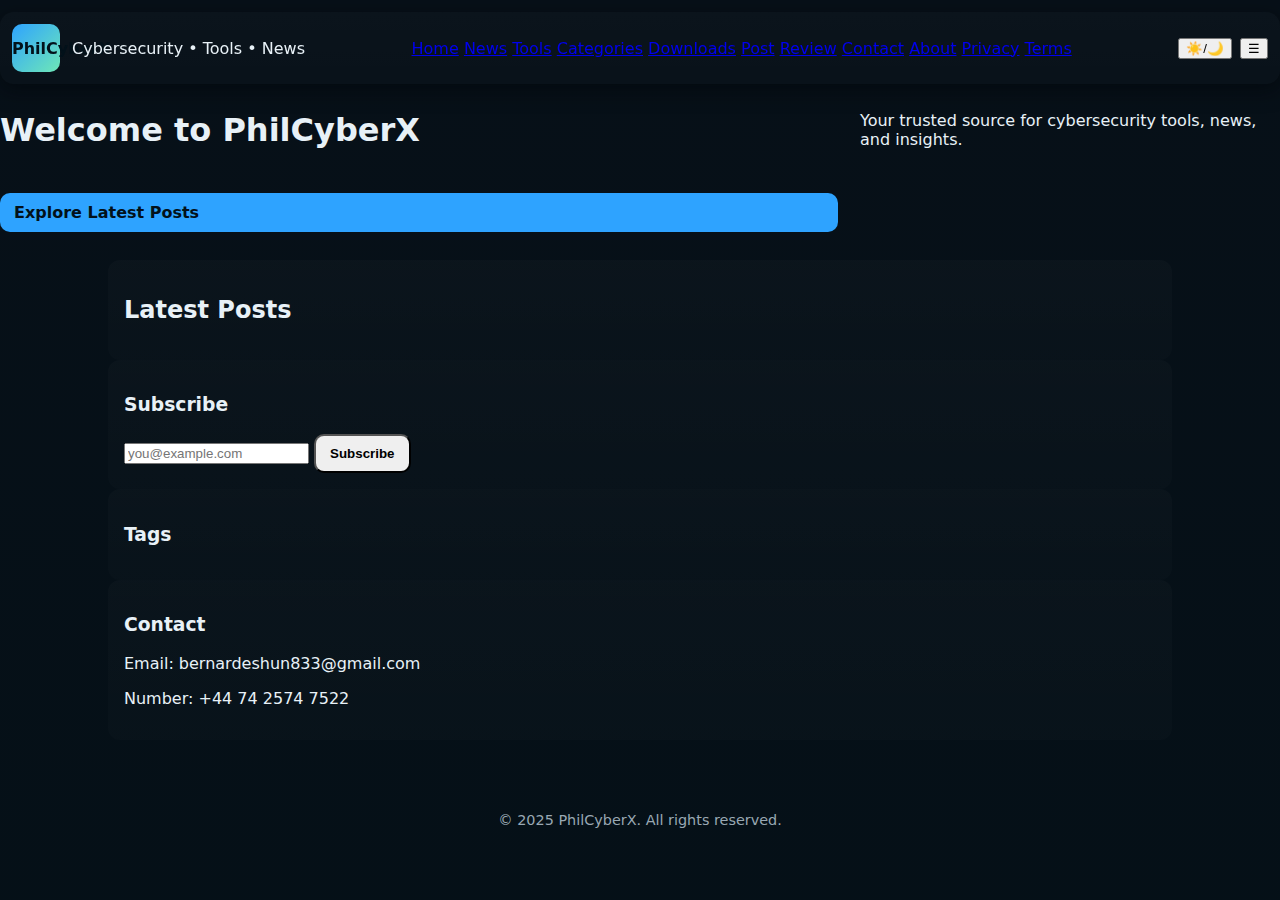
<file: index.html>
<!DOCTYPE html>
<html lang="en">
<head>
    <meta charset="UTF-8">
    <meta name="viewport" content="width=device-width, initial-scale=1.0">
    <title>PhilCyberX</title>

    <link rel="stylesheet" href="assets/css/style.css">
</head>

<body>

<!-- ===== MODERN ANIMATED HEADER ===== -->
<header class="site-header">
    <div class="header-inner">

        <div class="brand">
            <span class="logo">PhilCyberX</span>
            <span class="subtitle">Cybersecurity • Tools • News</span>
        </div>

        <nav class="nav-links">
            <a href="index.html">Home</a>
            <a href="news.html">News</a>
            <a href="tools.html">Tools</a>
            <a href="categories.html">Categories</a>
            <a href="download.html">Downloads</a>
            <a href="post-template.html">Post</a>
            <a href="review.html">Review</a>
            <a href="contact.html">Contact</a>
            <a href="about.html">About</a>
            <a href="privacy.html">Privacy</a>
            <a href="terms.html">Terms</a>
        </nav>

        <div class="actions">
            <button class="theme-toggle">☀️/🌙</button>
            <button class="menu-toggle">☰</button>
        </div>

    </div>
</header>

<!-- ===== HERO SECTION ===== -->
<section class="hero reveal">
    <h1>Welcome to PhilCyberX</h1>
    <p>Your trusted source for cybersecurity tools, news, and insights.</p>
    <a href="news.html" class="btn primary">Explore Latest Posts</a>
</section>

<div class="container main-content">

    <!-- ===== LATEST POSTS ===== -->
    <section id="posts" class="panel reveal">
        <h2>Latest Posts</h2>
        <div id="postsGrid" class="posts-grid"></div>
    </section>

    <!-- ===== SUBSCRIBE ===== -->
    <aside class="panel reveal">
        <h3>Subscribe</h3>
        <form id="subscribeForm" onsubmit="event.preventDefault(); alert('Subscribed (demo)')">
            <input type="email" placeholder="you@example.com" required>
            <button class="btn" type="submit">Subscribe</button>
        </form>
    </aside>

    <!-- ===== TAG CLOUD ===== -->
    <aside class="panel reveal">
        <h3>Tags</h3>
        <div id="tagCloud" class="tag-cloud"></div>
    </aside>

    <!-- ===== CONTACT ===== -->
    <section id="contact" class="panel reveal">
        <h3>Contact</h3>
        <p>Email: bernardeshun833@gmail.com</p>
        <p>Number: +44 74 2574 7522</p>
    </section>

</div>

<!-- ===== FOOTER ===== -->
<footer class="site-footer">
    <div class="container">
        © 2025 PhilCyberX. All rights reserved.
    </div>
</footer>

<script src="assets/js/main.js"></script>

</body>
</html>
</file>
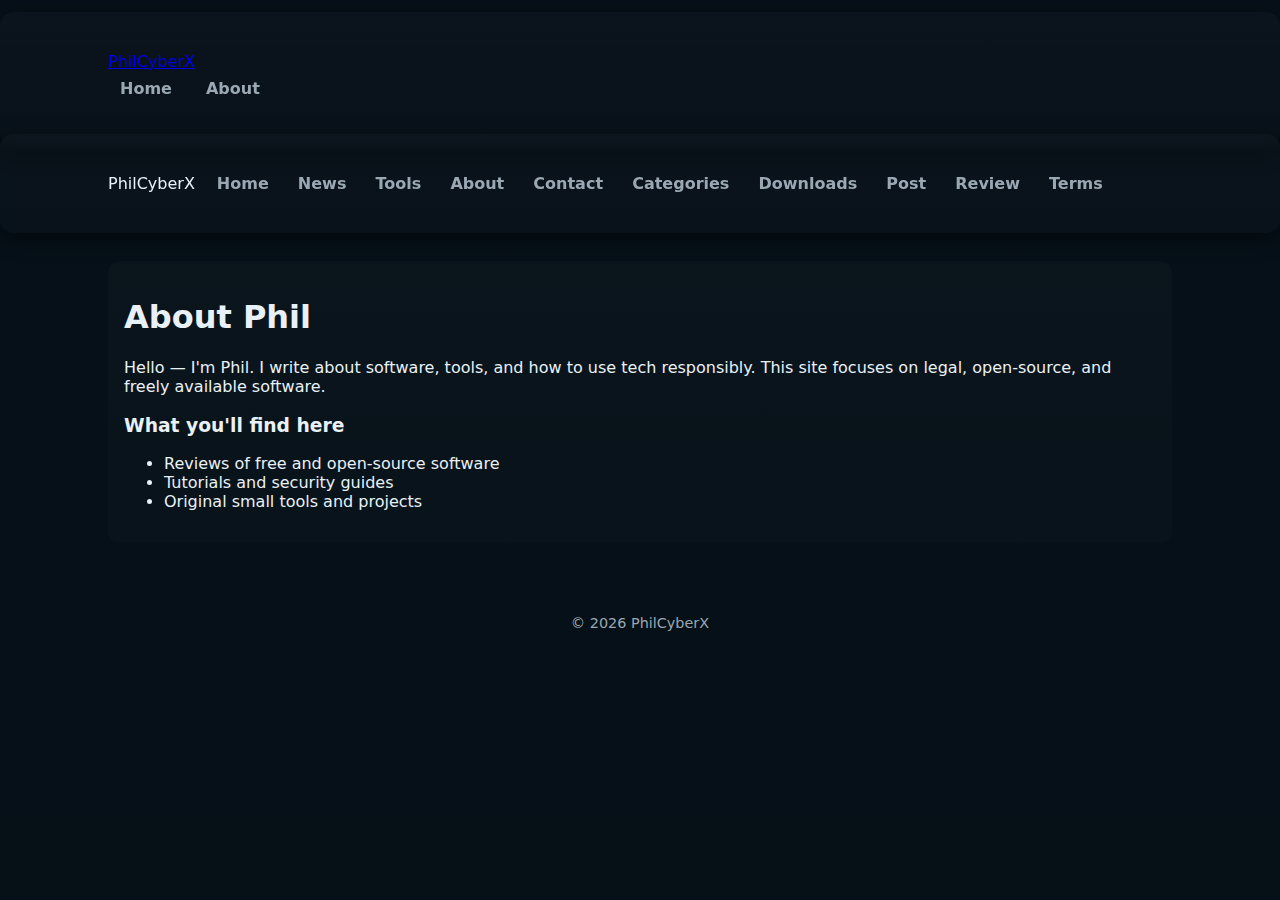
<file: about.html>
<!doctype html>
<html lang="en"><head>
<meta charset="utf-8" /><meta name="viewport" content="width=device-width,initial-scale=1" />
<title>About — PhilCyberX</title>
<link rel="stylesheet" href="assets/css/style.css">
</head><body>
<header class="site-header">
<div class="container">
<a class="logo" href="/">PhilCyberX</a>
<nav class="main-nav">
<a href="/">Home</a>
<a href="about.html">About</a>
</nav>
</div>
</header>

<header class="site-header">
    <div class="container main-nav">
        <div class="logo">PhilCyberX</div>

        <nav>
            <a href="index.html">Home</a>
            <a href="news.html">News</a>
            <a href="tools.html">Tools</a>
            <a href="about.html">About</a>
            <a href="contact.html">Contact</a>
            <a href="categories.html">Categories</a>
            <a href="download.html">Downloads</a>
            <a href="post-template.html">Post</a>
            <a href="review.html">Review</a>
            <a href="terms.html">Terms</a>
        </nav>
    </div>
</header>

<main class="container">
<article class="panel">
<h1>About Phil</h1>
<p>Hello — I'm Phil. I write about software, tools, and how to use tech responsibly. This site focuses on legal, open-source, and freely available software.</p>
<h3>What you'll find here</h3>
<ul>
<li>Reviews of free and open-source software</li>
<li>Tutorials and security guides</li>
<li>Original small tools and projects</li>
</ul>
</article>
</main>


<footer class="site-footer"><div class="container"><p>© <span id="year2"></span> PhilCyberX</p></div></footer>
<script>document.getElementById('year2').textContent = new Date().getFullYear();</script>
</body></html>
</file>
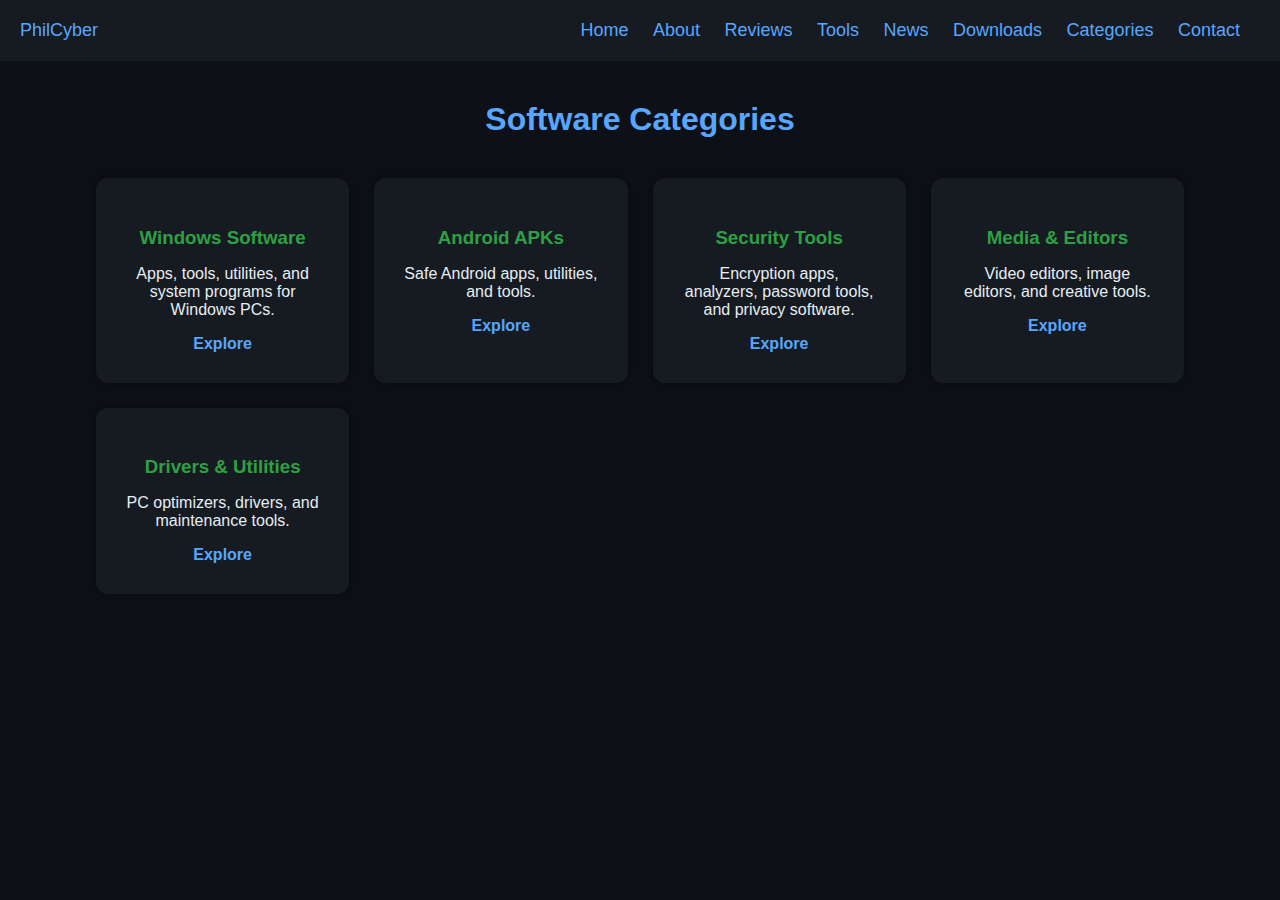
<file: categories.html>
<!DOCTYPE html>
<html lang="en">
<head>
    <meta charset="UTF-8" />
    <meta name="viewport" content="width=device-width, initial-scale=1.0" />
    <title>Categories • PhilCyber</title>

    <style>
        body {
            background: #0d1117;
            color: #e6edf3;
            font-family: Arial, sans-serif;
            margin: 0;
            padding: 0;
        }

        header {
            background: #161b22;
            padding: 20px;
            display: flex;
            justify-content: space-between;
            align-items: center;
        }

        header a {
            color: #58a6ff;
            margin-right: 20px;
            text-decoration: none;
            font-size: 18px;
        }

        h1 {
            text-align: center;
            margin-top: 40px;
            color: #58a6ff;
        }

        .cat-section {
            width: 85%;
            margin: 40px auto;
            display: grid;
            grid-template-columns: repeat(auto-fit, minmax(250px, 1fr));
            gap: 25px;
        }

        .cat-card {
            background: #161b22;
            border-radius: 12px;
            padding: 30px;
            text-align: center;
            box-shadow: 0 0 10px rgba(0,0,0,0.5);
            transition: 0.3s;
        }

        .cat-card:hover {
            transform: scale(1.05);
            background: #1c2331;
        }

        .cat-card h3 {
            color: #2ea043;
            margin-bottom: 10px;
        }

        .cat-card a {
            color: #58a6ff;
            text-decoration: none;
            font-weight: bold;
        }

        .cat-card a:hover {
            text-decoration: underline;
        }
    </style>
</head>
<body>

<header>
    <div><a href="index.html">PhilCyber</a></div>
    <nav>
        <a href="index.html">Home</a>
        <a href="about.html">About</a>
        <a href="reviews.html">Reviews</a>
        <a href="tools.html">Tools</a>
        <a href="news.html">News</a>
        <a href="downloads.html">Downloads</a>
        <a href="categories.html">Categories</a>
        <a href="contact.html">Contact</a>
    </nav>
</header>

<h1>Software Categories</h1>

<div class="cat-section">

    <div class="cat-card">
        <h3>Windows Software</h3>
        <p>Apps, tools, utilities, and system programs for Windows PCs.</p>
        <a href="downloads.html">Explore</a>
    </div>

    <div class="cat-card">
        <h3>Android APKs</h3>
        <p>Safe Android apps, utilities, and tools.</p>
        <a href="#">Explore</a>
    </div>

    <div class="cat-card">
        <h3>Security Tools</h3>
        <p>Encryption apps, analyzers, password tools, and privacy software.</p>
        <a href="tools.html">Explore</a>
    </div>

    <div class="cat-card">
        <h3>Media & Editors</h3>
        <p>Video editors, image editors, and creative tools.</p>
        <a href="downloads.html">Explore</a>
    </div>

    <div class="cat-card">
        <h3>Drivers & Utilities</h3>
        <p>PC optimizers, drivers, and maintenance tools.</p>
        <a href="#">Explore</a>
    </div>

</div>

</body>
</html>
</file>
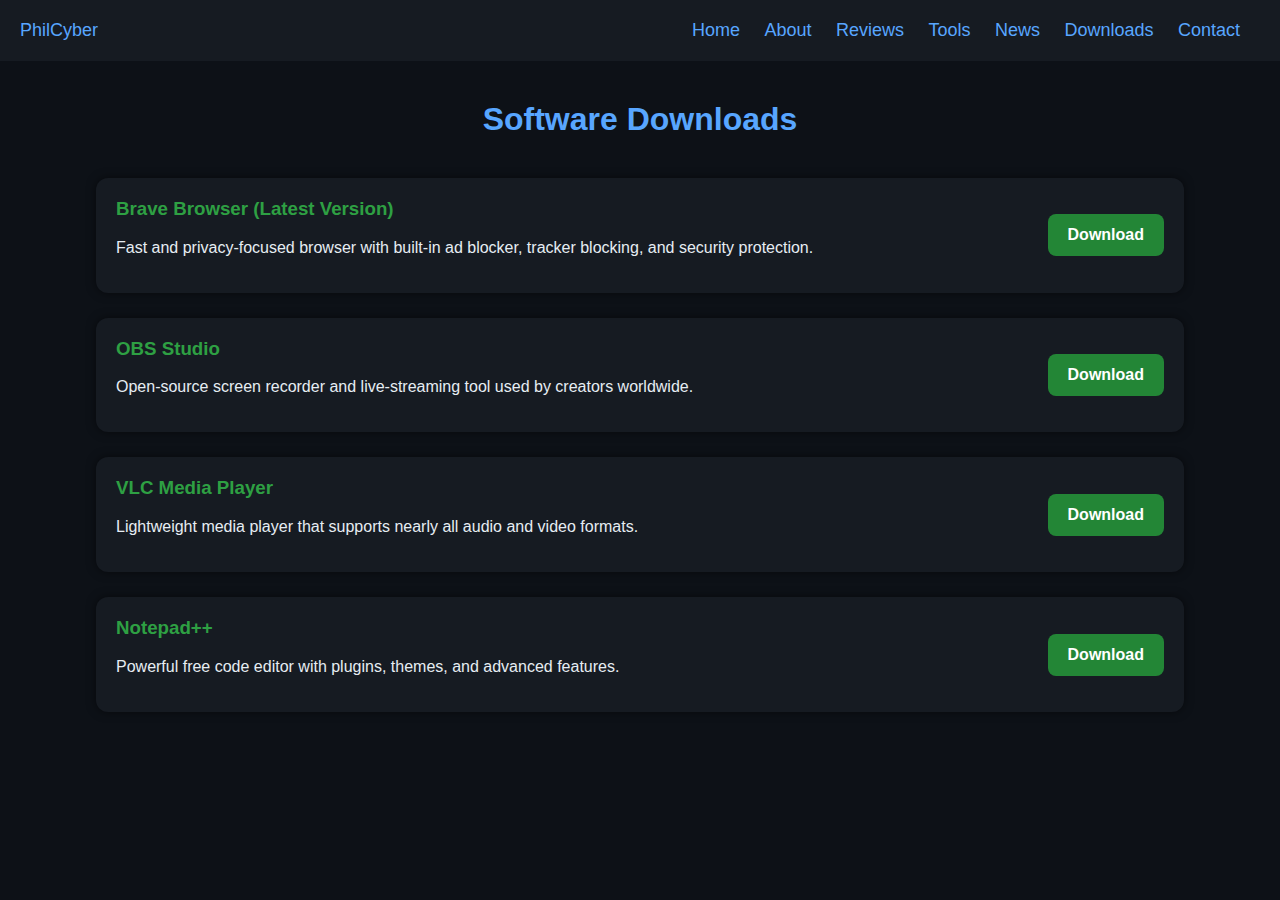
<file: download.html>
<!DOCTYPE html>
<html lang="en">
<head>
    <meta charset="UTF-8" />
    <meta name="viewport" content="width=device-width, initial-scale=1.0" />
    <title>Downloads • PhilCyber</title>

    <style>
        body {
            background: #0d1117;
            color: #e6edf3;
            font-family: Arial, sans-serif;
            margin: 0;
            padding: 0;
        }

        header {
            background: #161b22;
            padding: 20px;
            display: flex;
            justify-content: space-between;
            align-items: center;
        }

        header a {
            color: #58a6ff;
            margin-right: 20px;
            text-decoration: none;
            font-size: 18px;
        }

        h1 {
            text-align: center;
            margin-top: 40px;
            color: #58a6ff;
        }

        .download-section {
            width: 85%;
            margin: 40px auto;
        }

        .download-card {
            background: #161b22;
            padding: 20px;
            border-radius: 12px;
            margin-bottom: 25px;
            display: flex;
            justify-content: space-between;
            align-items: center;
            box-shadow: 0 0 10px rgba(0,0,0,0.5);
        }

        .download-info {
            width: 70%;
        }

        .download-card h3 {
            color: #2ea043;
            margin-top: 0;
        }

        .download-btn {
            background: #238636;
            padding: 12px 20px;
            color: white;
            border-radius: 8px;
            text-decoration: none;
            font-weight: bold;
            font-size: 16px;
        }

        .download-btn:hover {
            background: #2ea043;
        }
    </style>
</head>
<body>

<header>
  <div><a href="index.html">PhilCyber</a></div>
    <nav>
        <a href="index.html">Home</a>
        <a href="about.html">About</a>
        <a href="reviews.html">Reviews</a>
        <a href="tools.html">Tools</a>
        <a href="news.html">News</a>
        <a href="downloads.html">Downloads</a>
        <a href="contact.html">Contact</a>
    </nav>
</header>

<h1>Software Downloads</h1>

<div class="download-section">

    <div class="download-card">
        <div class="download-info">
            <h3>Brave Browser (Latest Version)</h3>
            <p>Fast and privacy-focused browser with built-in ad blocker, tracker blocking, and security protection.</p>
        </div>
        <a class="download-btn" href="https://brave.com/download/" target="_blank">Download</a>
    </div>

    <div class="download-card">
        <div class="download-info">
            <h3>OBS Studio</h3>
            <p>Open-source screen recorder and live-streaming tool used by creators worldwide.</p>
        </div>
        <a class="download-btn" href="https://obsproject.com/" target="_blank">Download</a>
    </div>

    <div class="download-card">
        <div class="download-info">
            <h3>VLC Media Player</h3>
            <p>Lightweight media player that supports nearly all audio and video formats.</p>
        </div>
        <a class="download-btn" href="https://www.videolan.org/vlc/" target="_blank">Download</a>
    </div>

    <div class="download-card">
        <div class="download-info">
            <h3>Notepad++</h3>
            <p>Powerful free code editor with plugins, themes, and advanced features.</p>
        </div>
        <a class="download-btn" href="https://notepad-plus-plus.org/downloads/" target="_blank">Download</a>
    </div>

</div>

</body>
</html>
</file>
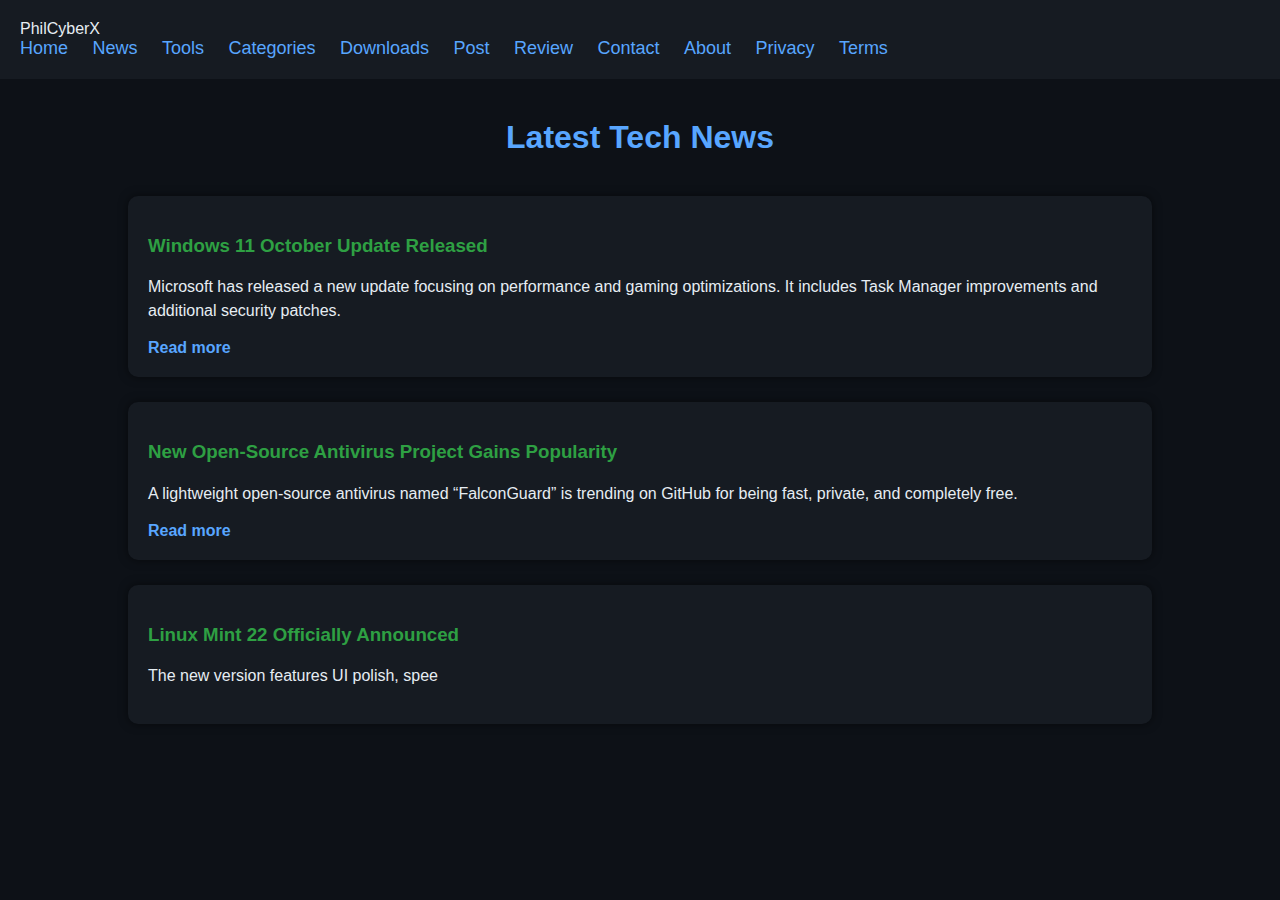
<file: news.html>
<!DOCTYPE html>
<html lang="en">
<head>
    <meta charset="UTF-8" />
    <meta name="viewport" content="width=device-width, initial-scale=1.0" />
    <title>News • PhilCyberX</title>

    <style>
        body {
            background: #0d1117;
            color: #e6edf3;
            font-family: Arial, sans-serif;
            margin: 0;
            padding: 0;
        }

        header {
            background: #161b22;
            padding: 20px;
            display: flex;
            justify-content: space-between;
            align-items: center;
        }

        header a {
            color: #58a6ff;
            margin-right: 20px;
            text-decoration: none;
            font-size: 18px;
        }

        h1 {
            text-align: center;
            margin-top: 40px;
            color: #58a6ff;
        }

        .news-section {
            width: 80%;
            margin: 40px auto;
        }

        .news-card {
            background: #161b22;
            padding: 20px;
            border-radius: 10px;
            margin-bottom: 25px;
            box-shadow: 0 0 10px rgba(0,0,0,0.5);
        }

        .news-card h3 {
            color: #2ea043;
        }

        .news-card p {
            line-height: 1.5;
        }

        .readmore {
            color: #58a6ff;
            text-decoration: none;
            font-weight: bold;
        }

        .readmore:hover {
            text-decoration: underline;
        }
    </style>
</head>
<body>

<header class="site-header">
    <div class="container main-nav">
        <div class="logo">PhilCyberX</div>
        <nav>
            <a href="index.html">Home</a>
            <a href="news.html">News</a>
            <a href="tools.html">Tools</a>
            <a href="categories.html">Categories</a>
            <a href="download.html">Downloads</a>
            <a href="post-template.html">Post</a>
            <a href="review.html">Review</a>
            <a href="contact.html">Contact</a>
            <a href="about.html">About</a>
            <a href="privacy.html">Privacy</a>
            <a href="terms.html">Terms</a>
        </nav>
    </div>
</header>

<h1>Latest Tech News</h1>

<div class="news-section">

    <div class="news-card">
        <h3>Windows 11 October Update Released</h3>
        <p>Microsoft has released a new update focusing on performance and gaming optimizations. It includes Task Manager improvements and additional security patches.</p>
        <a class="readmore" href="#" target="_blank">Read more</a>
    </div>

    <div class="news-card">
        <h3>New Open-Source Antivirus Project Gains Popularity</h3>
        <p>A lightweight open-source antivirus named “FalconGuard” is trending on GitHub for being fast, private, and completely free.</p>
        <a class="readmore" href="#" target="_blank">Read more</a>
    </div>

    <div class="news-card">
        <h3>Linux Mint 22 Officially Announced</h3>
        <p>The new version features UI polish, spee
</file>
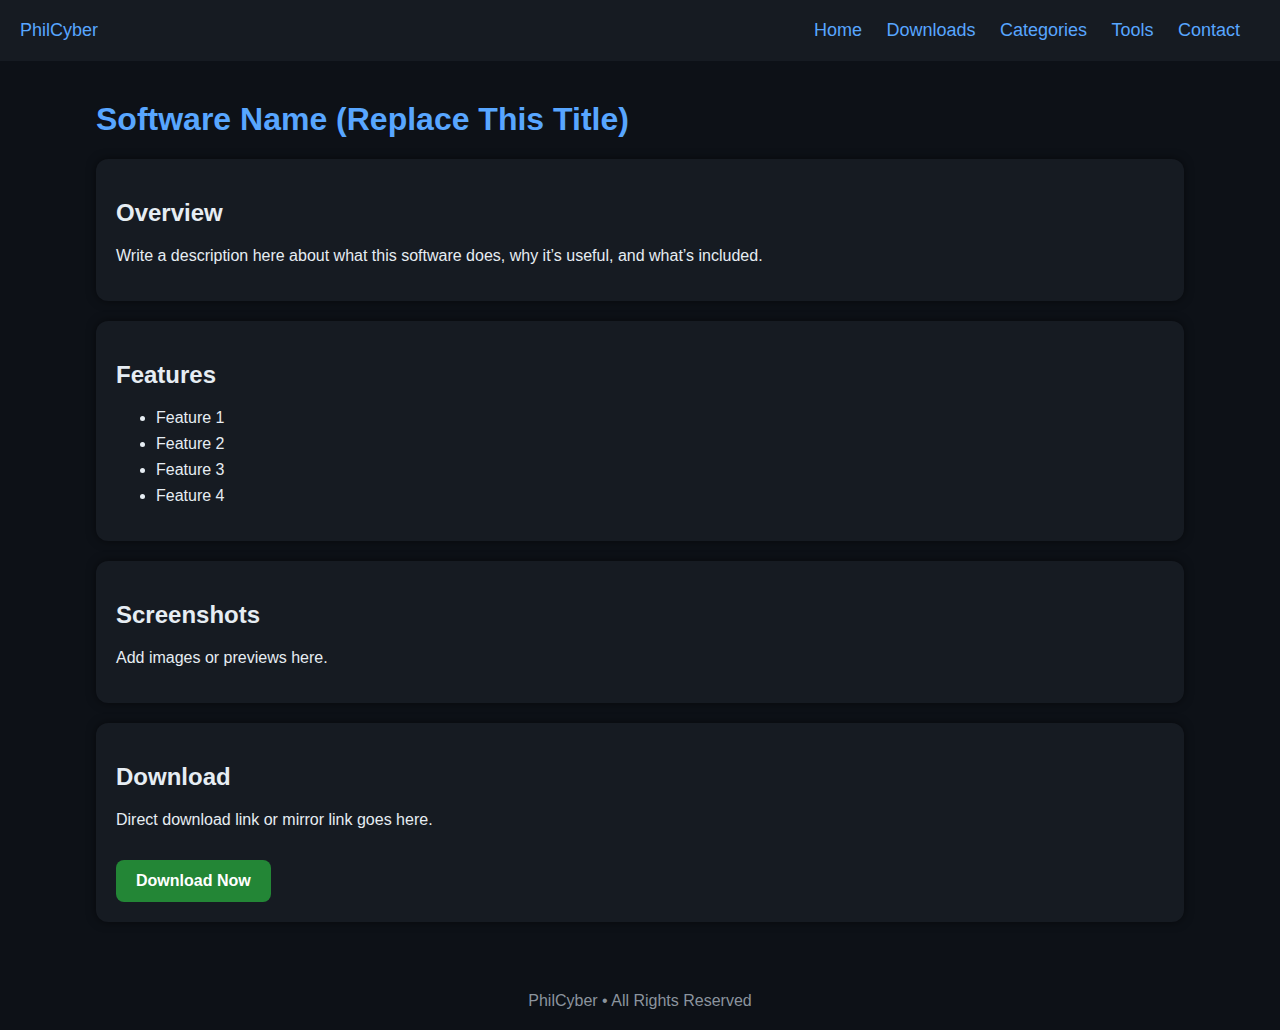
<file: post-template.html>
<!DOCTYPE html>
<html lang="en">
<head>
    <meta charset="UTF-8" />
    <meta name="viewport" content="width=device-width, initial-scale=1.0" />
    <title>Software Post • PhilCyber</title>

    <style>
        body {
            background: #0d1117;
            color: #e6edf3;
            font-family: Arial, sans-serif;
            margin: 0;
            padding: 0;
        }

        header {
            background: #161b22;
            padding: 20px;
            display: flex;
            justify-content: space-between;
            align-items: center;
        }

        header a {
            color: #58a6ff;
            margin-right: 20px;
            text-decoration: none;
            font-size: 18px;
        }

        .container {
            width: 85%;
            margin: 40px auto;
        }

        h1 {
            color: #58a6ff;
        }

        .info-box {
            background: #161b22;
            padding: 20px;
            border-radius: 12px;
            margin-top: 20px;
            box-shadow: 0 0 10px rgba(0,0,0,0.5);
        }

        .download-btn {
            display: inline-block;
            margin-top: 15px;
            padding: 12px 20px;
            background: #238636;
            color: #fff;
            border-radius: 8px;
            font-weight: bold;
            text-decoration: none;
            font-size: 16px;
        }

        .download-btn:hover {
            background: #2ea043;
        }

        ul {
            margin-top: 10px;
        }

        ul li {
            margin-bottom: 8px;
        }

        footer {
            margin-top: 50px;
            text-align: center;
            padding: 20px;
            color: #8b949e;
        }
    </style>
</head>
<body>

<header>
    <div><a href="index.html">PhilCyber</a></div>
    <nav>
        <a href="index.html">Home</a>
        <a href="downloads.html">Downloads</a>
        <a href="categories.html">Categories</a>
        <a href="tools.html">Tools</a>
        <a href="contact.html">Contact</a>
    </nav>
</header>

<div class="container">

    <h1>Software Name (Replace This Title)</h1>

    <div class="info-box">
        <h2>Overview</h2>
        <p>Write a description here about what this software does, why it’s useful, and what’s included.</p>
    </div>

    <div class="info-box">
        <h2>Features</h2>
        <ul>
            <li>Feature 1</li>
            <li>Feature 2</li>
            <li>Feature 3</li>
            <li>Feature 4</li>
        </ul>
    </div>

    <div class="info-box">
        <h2>Screenshots</h2>
        <p>Add images or previews here.</p>
    </div>

    <div class="info-box">
        <h2>Download</h2>
        <p>Direct download link or mirror link goes here.</p>
        <a class="download-btn" href="#" target="_blank">Download Now</a>
    </div>

</div>

<footer>
    PhilCyber • All Rights Reserved
</footer>

</body>
</html>
</file>
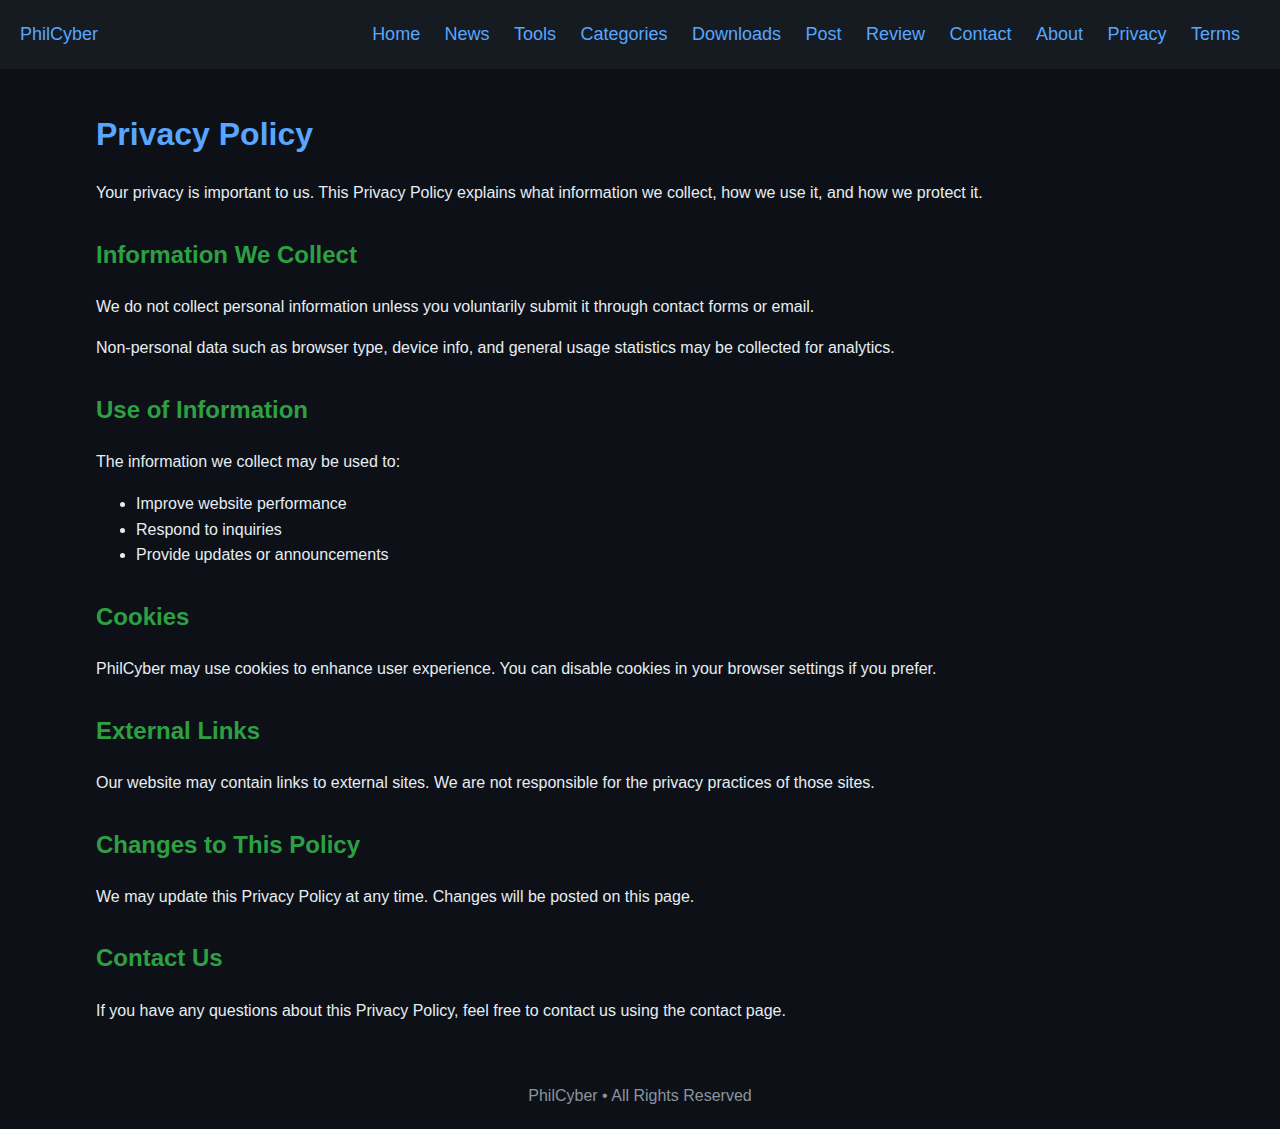
<file: privacy.html>
<!DOCTYPE html>
<html lang="en">
<head>
    <meta charset="UTF-8" />
    <meta name="viewport" content="width=device-width, initial-scale=1.0" />
    <title>Privacy Policy • PhilCyber</title>

    <style>
        body {
            background: #0d1117;
            color: #e6edf3;
            font-family: Arial, sans-serif;
            margin: 0;
            padding: 0;
            line-height: 1.6;
        }

        header {
            background: #161b22;
            padding: 20px;
            display: flex;
            justify-content: space-between;
            align-items: center;
        }

        header a {
            color: #58a6ff;
            margin-right: 20px;
            text-decoration: none;
            font-size: 18px;
        }

        .container {
            width: 85%;
            margin: 40px auto;
        }

        h1 {
            color: #58a6ff;
            margin-bottom: 20px;
        }

        h2 {
            color: #2ea043;
            margin-top: 30px;
        }

        p {
            margin-bottom: 15px;
        }

        footer {
            text-align: center;
            padding: 20px;
            margin-top: 40px;
            color: #8b949e;
        }
    </style>
</head>
<body>

<header class="site-header">
    <div><a href="index.html">PhilCyber</a></div>
        <nav>
            <a href="index.html">Home</a>
            <a href="news.html">News</a>
            <a href="tools.html">Tools</a>
            <a href="categories.html">Categories</a>
            <a href="download.html">Downloads</a>
            <a href="post-template.html">Post</a>
            <a href="review.html">Review</a>
            <a href="contact.html">Contact</a>
            <a href="about.html">About</a>
            <a href="privacy.html">Privacy</a>
            <a href="terms.html">Terms</a>
        </nav>
    </div>
</header>

<div class="container">

    <h1>Privacy Policy</h1>

    <p>Your privacy is important to us. This Privacy Policy explains what information we collect, how we use it, and how we protect it.</p>

    <h2>Information We Collect</h2>
    <p>We do not collect personal information unless you voluntarily submit it through contact forms or email.</p>
    <p>Non-personal data such as browser type, device info, and general usage statistics may be collected for analytics.</p>

    <h2>Use of Information</h2>
    <p>The information we collect may be used to:</p>
    <ul>
        <li>Improve website performance</li>
        <li>Respond to inquiries</li>
        <li>Provide updates or announcements</li>
    </ul>

    <h2>Cookies</h2>
    <p>PhilCyber may use cookies to enhance user experience. You can disable cookies in your browser settings if you prefer.</p>

    <h2>External Links</h2>
    <p>Our website may contain links to external sites. We are not responsible for the privacy practices of those sites.</p>

    <h2>Changes to This Policy</h2>
    <p>We may update this Privacy Policy at any time. Changes will be posted on this page.</p>

    <h2>Contact Us</h2>
    <p>If you have any questions about this Privacy Policy, feel free to contact us using the contact page.</p>

</div>

<footer>
    PhilCyber • All Rights Reserved
</footer>

</body>
</html>
</file>
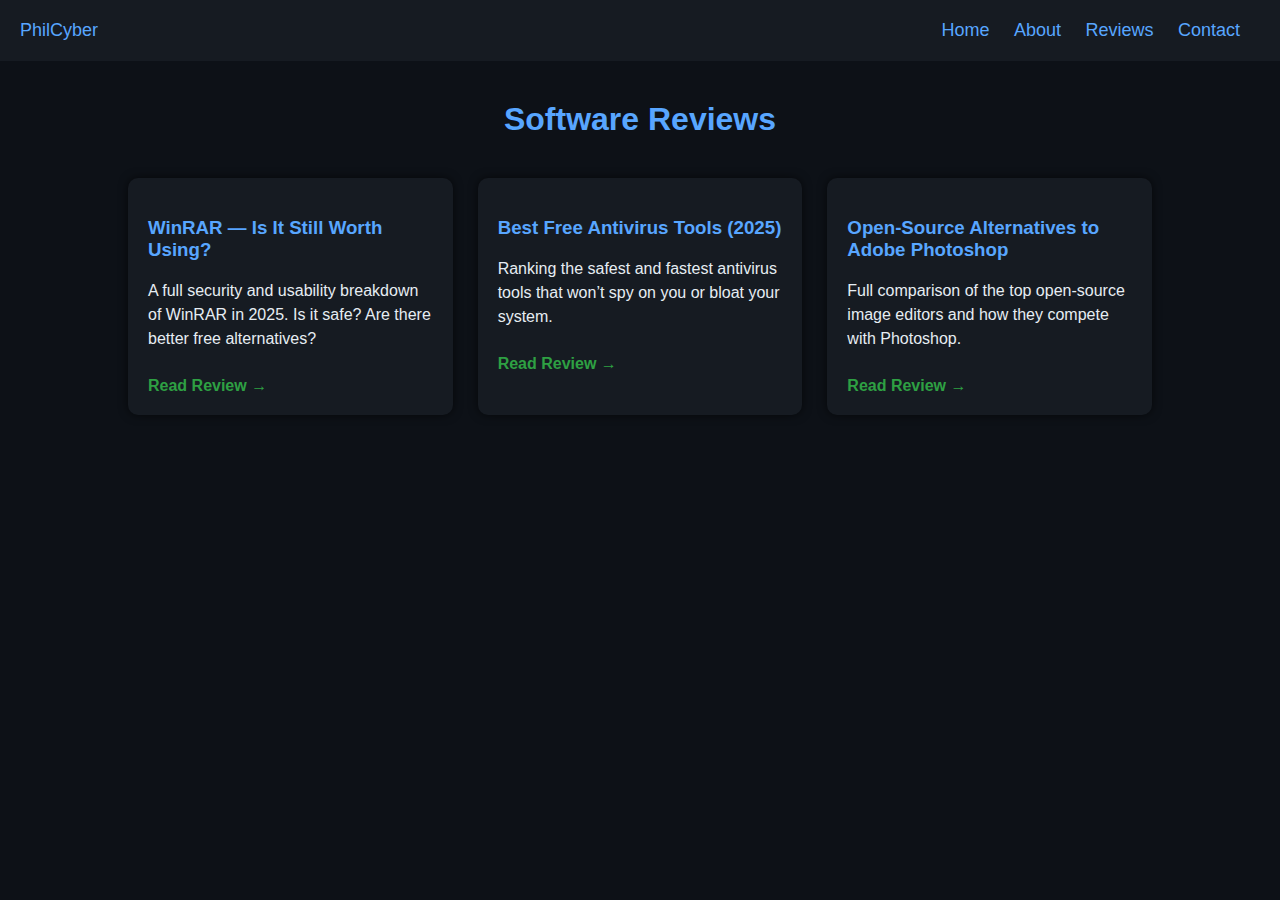
<file: review.html>
<!DOCTYPE html>
<html lang="en">
<head>
    <meta charset="UTF-8" />
    <meta name="viewport" content="width=device-width, initial-scale=1.0" />
    <title>Reviews • PhilCyber</title>

    <style>
        body {
            background: #0d1117;
            color: #e6edf3;
            font-family: Arial, sans-serif;
            margin: 0;
            padding: 0;
        }

        header {
            background: #161b22;
            padding: 20px;
            display: flex;
            justify-content: space-between;
            align-items: center;
        }

        header a {
            color: #58a6ff;
            margin-right: 20px;
            text-decoration: none;
            font-size: 18px;
        }

        h1 {
            text-align: center;
            margin-top: 40px;
            color: #58a6ff;
        }

        .review-list {
            width: 80%;
            margin: 40px auto;
            display: grid;
            grid-template-columns: repeat(auto-fit, minmax(280px, 1fr));
            grid-gap: 25px;
        }

        .review-card {
            background: #161b22;
            border-radius: 10px;
            padding: 20px;
            box-shadow: 0 0 10px rgba(0,0,0,0.6);
        }

        .review-card h3 {
            color: #58a6ff;
        }

        .review-card p {
            margin-top: 10px;
            line-height: 1.5;
        }

        .review-card a {
            display: inline-block;
            margin-top: 10px;
            color: #2ea043;
            text-decoration: none;
            font-weight: bold;
        }
    </style>
</head>
<body>

<header>
    <div><a href="index.html">PhilCyber</a></div>
    <nav>
        <a href="index.html">Home</a>
        <a href="about.html">About</a>
        <a href="reviews.html">Reviews</a>
        <a href="contact.html">Contact</a>
    </nav>
</header>

<h1>Software Reviews</h1>

<div class="review-list">

    <div class="review-card">
        <h3>WinRAR — Is It Still Worth Using?</h3>
        <p>A full security and usability breakdown of WinRAR in 2025. Is it safe? Are there better free alternatives?</p>
        <a href="#">Read Review →</a>
    </div>

    <div class="review-card">
        <h3>Best Free Antivirus Tools (2025)</h3>
        <p>Ranking the safest and fastest antivirus tools that won’t spy on you or bloat your system.</p>
        <a href="#">Read Review →</a>
    </div>

    <div class="review-card">
        <h3>Open-Source Alternatives to Adobe Photoshop</h3>
        <p>Full comparison of the top open-source image editors and how they compete with Photoshop.</p>
        <a href="#">Read Review →</a>
    </div>

</div>

</body>
</html>
</file>
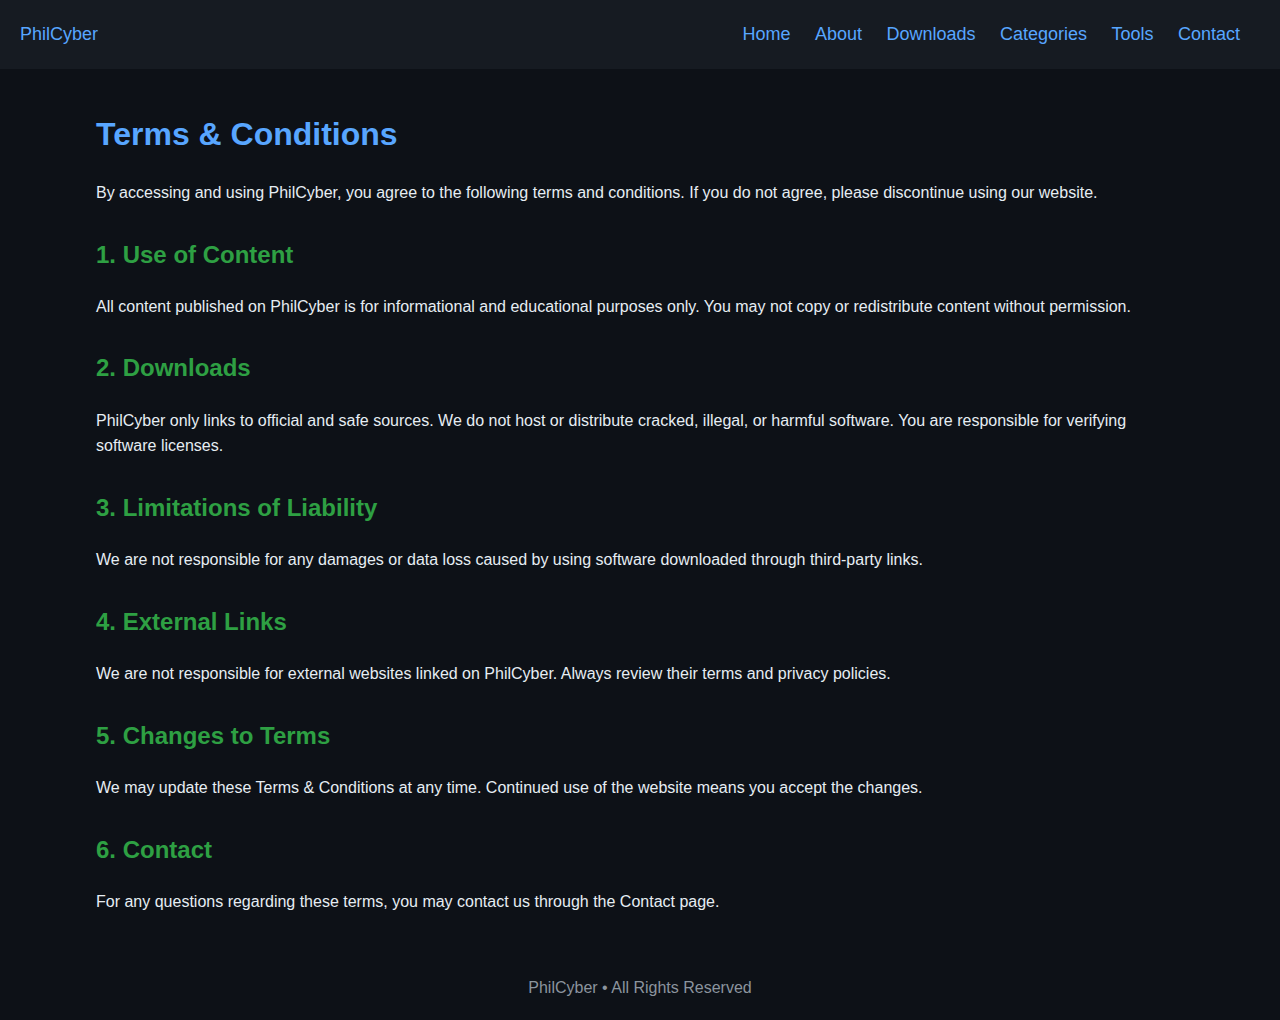
<file: terms.html>
<!DOCTYPE html>
<html lang="en">
<head>
    <meta charset="UTF-8" />
    <meta name="viewport" content="width=device-width, initial-scale=1.0" />
    <title>Terms & Conditions • PhilCyber</title>

    <style>
        body {
            background: #0d1117;
            color: #e6edf3;
            font-family: Arial, sans-serif;
            margin: 0;
            padding: 0;
            line-height: 1.6;
        }

        header {
            background: #161b22;
            padding: 20px;
            display: flex;
            justify-content: space-between;
            align-items: center;
        }

        header a {
            color: #58a6ff;
            margin-right: 20px;
            text-decoration: none;
            font-size: 18px;
        }

        .container {
            width: 85%;
            margin: 40px auto;
        }

        h1 {
            color: #58a6ff;
            margin-bottom: 20px;
        }

        h2 {
            color: #2ea043;
            margin-top: 30px;
        }

        p {
            margin-bottom: 15px;
        }

        ul li {
            margin-bottom: 10px;
        }

        footer {
            text-align: center;
            padding: 20px;
            margin-top: 40px;
            color: #8b949e;
        }
    </style>
</head>
<body>

<header>
    <div><a href="index.html">PhilCyber</a></div>
    <nav>
        <a href="index.html">Home</a>
        <a href="about.html">About</a>
        <a href="downloads.html">Downloads</a>
        <a href="categories.html">Categories</a>
        <a href="tools.html">Tools</a>
        <a href="contact.html">Contact</a>
    </nav>
</header>

<div class="container">

    <h1>Terms & Conditions</h1>

    <p>By accessing and using PhilCyber, you agree to the following terms and conditions. If you do not agree, please discontinue using our website.</p>

    <h2>1. Use of Content</h2>
    <p>All content published on PhilCyber is for informational and educational purposes only. You may not copy or redistribute content without permission.</p>

    <h2>2. Downloads</h2>
    <p>PhilCyber only links to official and safe sources. We do not host or distribute cracked, illegal, or harmful software. You are responsible for verifying software licenses.</p>

    <h2>3. Limitations of Liability</h2>
    <p>We are not responsible for any damages or data loss caused by using software downloaded through third-party links.</p>

    <h2>4. External Links</h2>
    <p>We are not responsible for external websites linked on PhilCyber. Always review their terms and privacy policies.</p>

    <h2>5. Changes to Terms</h2>
    <p>We may update these Terms & Conditions at any time. Continued use of the website means you accept the changes.</p>

    <h2>6. Contact</h2>
    <p>For any questions regarding these terms, you may contact us through the Contact page.</p>

</div>

<footer>
    PhilCyber • All Rights Reserved
</footer>

</body>
</html>
</file>
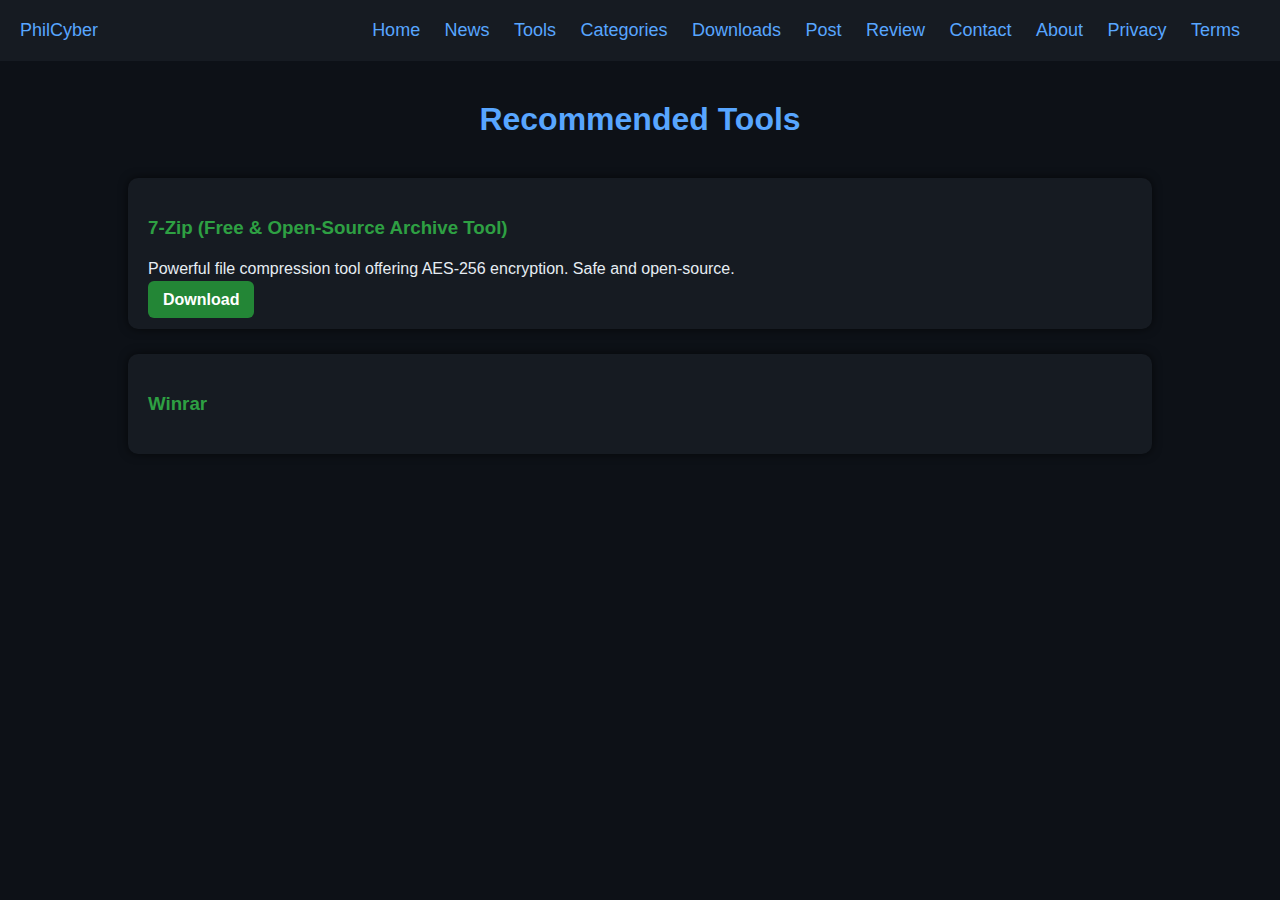
<file: tools.html>
<!DOCTYPE html>
<html lang="en">
<head>
    <meta charset="UTF-8" />
    <meta name="viewport" content="width=device-width, initial-scale=1.0" />
    <title>Tools • PhilCyberX</title>

    <style>
        body {
            background: #0d1117;
            color: #e6edf3;
            font-family: Arial, sans-serif;
            margin: 0;
            padding: 0;
        }

        header {
            background: #161b22;
            padding: 20px;
            display: flex;
            justify-content: space-between;
            align-items: center;
        }

        header a {
            color: #58a6ff;
            margin-right: 20px;
            text-decoration: none;
            font-size: 18px;
        }

        h1 {
            text-align: center;
            margin-top: 40px;
            color: #58a6ff;
        }

        .tool-section {
            width: 80%;
            margin: 40px auto;
        }

        .tool-card {
            background: #161b22;
            border-radius: 10px;
            padding: 20px;
            margin-bottom: 25px;
            box-shadow: 0 0 10px rgba(0,0,0,0.6);
        }

        .tool-card h3 {
            color: #2ea043;
        }

        .tool-card p {
            margin: 10px 0;
            line-height: 1.5;
        }

        .btn-download {
            background: #238636;
            padding: 10px 15px;
            color: white;
            text-decoration: none;
            border-radius: 6px;
            font-weight: bold;
        }

        .btn-download:hover {
            background: #2ea043;
        }
    </style>
</head>
<body>

<header>
    <div><a href="index.html">PhilCyber</a></div>
    <nav>
        <a href="index.html">Home</a>
        <a href="news.html">News</a>
        <a href="tools.html">Tools</a>
        <a href="categories.html">Categories</a>
        <a href="download.html">Downloads</a>
        <a href="post-template.html">Post</a>
        <a href="review.html">Review</a>
        <a href="contact.html">Contact</a>
        <a href="about.html">About</a>
        <a href="privacy.html">Privacy</a>
        <a href="terms.html">Terms</a>
   </nav>
</header>
<h1>Recommended Tools</h1>

<div class="tool-section">

    <div class="tool-card">
        <h3>7-Zip (Free & Open-Source Archive Tool)</h3>
        <p>Powerful file compression tool offering AES-256 encryption. Safe and open-source.</p>
        <a class="btn-download" href="https://www.7-zip.org/" target="_blank">Download</a>
    </div>

    <div class="tool-card">
        <h3>Winrar</h3>
</file>
<file: assets/css/style.css>
/* =====================================================
   PhilCyberX — Sleek Modern Cyber Blue (Global stylesheet)
   Clean, professional, responsive, subtle animations
   Replace your current assets/css/style.css with this
   ===================================================== */

:root{
  --bg-1: #071018;    /* deep navy */
  --bg-2: #0f1720;    /* panel */
  --muted: #99a8b3;
  --text: #e8f1f7;
  --accent: #2ea3ff;  /* primary blue */
  --accent-2:#6EE7B7; /* soft secondary */
  --glass: rgba(255,255,255,0.03);
  --radius: 12px;
  --container: 1100px;
  --mono: ui-monospace, SFMono-Regular, Menlo, Menlo, monospace;
}

*{box-sizing:border-box}
html,body{height:100%;margin:0;font-family:Inter,system-ui,-apple-system,"Segoe UI",Roboto,"Helvetica Neue",Arial,sans-serif;background:linear-gradient(180deg,var(--bg-1),#041017 150%);color:var(--text);-webkit-font-smoothing:antialiased;-moz-osx-font-smoothing:grayscale}
.container{max-width:var(--container);margin:28px auto;padding:0 18px}

/* ---------------------------
   Header (slick + sticky)
   --------------------------- */
header.site-header{
  position:sticky;top:12px;z-index:1100;
  background:linear-gradient(180deg, rgba(255,255,255,0.02), rgba(255,255,255,0.01));
  border-radius:14px; padding:12px; box-shadow:0 6px 20px rgba(2,6,10,0.55);
  backdrop-filter: blur(6px);
}

.header-inner{display:flex;align-items:center;gap:12px;justify-content:space-between}
.brand{display:flex;align-items:center;gap:12px;text-decoration:none;color:inherit}
.brand .logo{width:48px;height:48px;border-radius:10px;display:grid;place-items:center;font-weight:800;background:linear-gradient(135deg,var(--accent),var(--accent-2));color:#02111a}
.brand h1{margin:0;font-size:1.15rem;letter-spacing:0.4px}
.brand p{margin:0;color:var(--muted);font-size:0.85rem}

/* nav */
.main-nav{display:flex;gap:10px;align-items:center}
.main-nav a{color:var(--muted);text-decoration:none;padding:8px 12px;border-radius:8px;font-weight:600;transition:all .18s}
.main-nav a:hover{background:var(--glass);color:var(--accent);transform:translateY(-1px)}
.actions{display:flex;gap:8px;align-items:center}

/* search */
.searchbar{display:flex;gap:8px;align-items:center}
.searchbar input{background:#071018;border:1px solid rgba(255,255,255,0.03);padding:9px 12px;border-radius:8px;color:inherit}

/* ---------------------------
   Hero
   --------------------------- */
.hero{display:grid;grid-template-columns:1fr 420px;gap:22px;align-items:center;margin-top:18px}
.hero-left h1{margin:0;font-size:1.8rem}
.hero-left p{color:var(--muted);margin-top:8px}
.cta-row{margin-top:14px;display:flex;gap:12px}
.btn{padding:10px 14px;border-radius:10px;text-decoration:none;font-weight:700}
.btn.primary{background:var(--accent);color:#02111a}
.btn.ghost{background:transparent;border:1px solid rgba(255,255,255,0.04);color:var(--muted)}

/* hero image */
.hero-illustration{width:100%;height:260px;object-fit:cover;border-radius:12px;box-shadow:0 8px 30px rgba(0,0,0,0.6);border:1px solid rgba(255,255,255,0.02)}

/* ---------------------------
   Posts grid and cards
   --------------------------- */
.posts{margin-top:26px}
.posts-grid{display:grid;grid-template-columns:repeat(auto-fill,minmax(260px,1fr));gap:18px}
.card{background:linear-gradient(180deg, rgba(255,255,255,0.015), transparent);padding:14px;border-radius:12px;display:flex;flex-direction:column;gap:8px;transition:transform .22s, box-shadow .22s}
.card img{width:100%;height:140px;object-fit:cover;border-radius:8px}
.card:hover{transform:translateY(-6px);box-shadow:0 18px 40px rgba(2,6,10,0.6)}

/* meta */
.meta{display:flex;justify-content:space-between;color:var(--muted);font-size:0.87rem}
.title{font-size:1.05rem;margin:6px 0}
.excerpt{color:var(--muted);font-size:0.95rem;line-height:1.4}

/* sidebar */
.sidebar{position:relative;margin-top:22px}
.panel{background:linear-gradient(180deg, rgba(255,255,255,0.02), rgba(255,255,255,0.01));padding:16px;border-radius:12px}
.tag-cloud{display:flex;gap:8px;flex-wrap:wrap}

/* small / helper */
.small{font-size:0.9rem;color:var(--muted)}
.kbd{background:#071018;padding:6px 8px;border-radius:6px;font-family:var(--mono);font-size:0.88rem;color:var(--muted)}

/* footer */
.site-footer{margin-top:22px;text-align:center;color:var(--muted);font-size:0.9rem;padding:16px}

/* subtle reveal animation */
.reveal{opacity:0;transform:translateY(10px);transition:all 420ms ease}
.reveal.show{opacity:1;transform:none}

/* ---------------------------
   Responsive
   --------------------------- */
@media (max-width:980px){
  .hero{grid-template-columns:1fr;gap:12px}
  .hero-illustration{height:200px}
  .main-nav{display:none}
  .nav-toggle{display:inline-block}
  .container{padding:0 12px}
}

@media (max-width:640px){
  .brand h1{font-size:1rem}
  .logo{width:44px;height:44px}
}

/* ---------------------------
   Theme: light variant (optional)
   --------------------------- */
:root.light {
  --bg-1:#f6f8fb;
  --bg-2:#ffffff;
  --text:#0a0a0a;
  --muted:#596772;
  --accent:#1f7fff;
  --glass: rgba(2,6,10,0.03);
}
</file>
